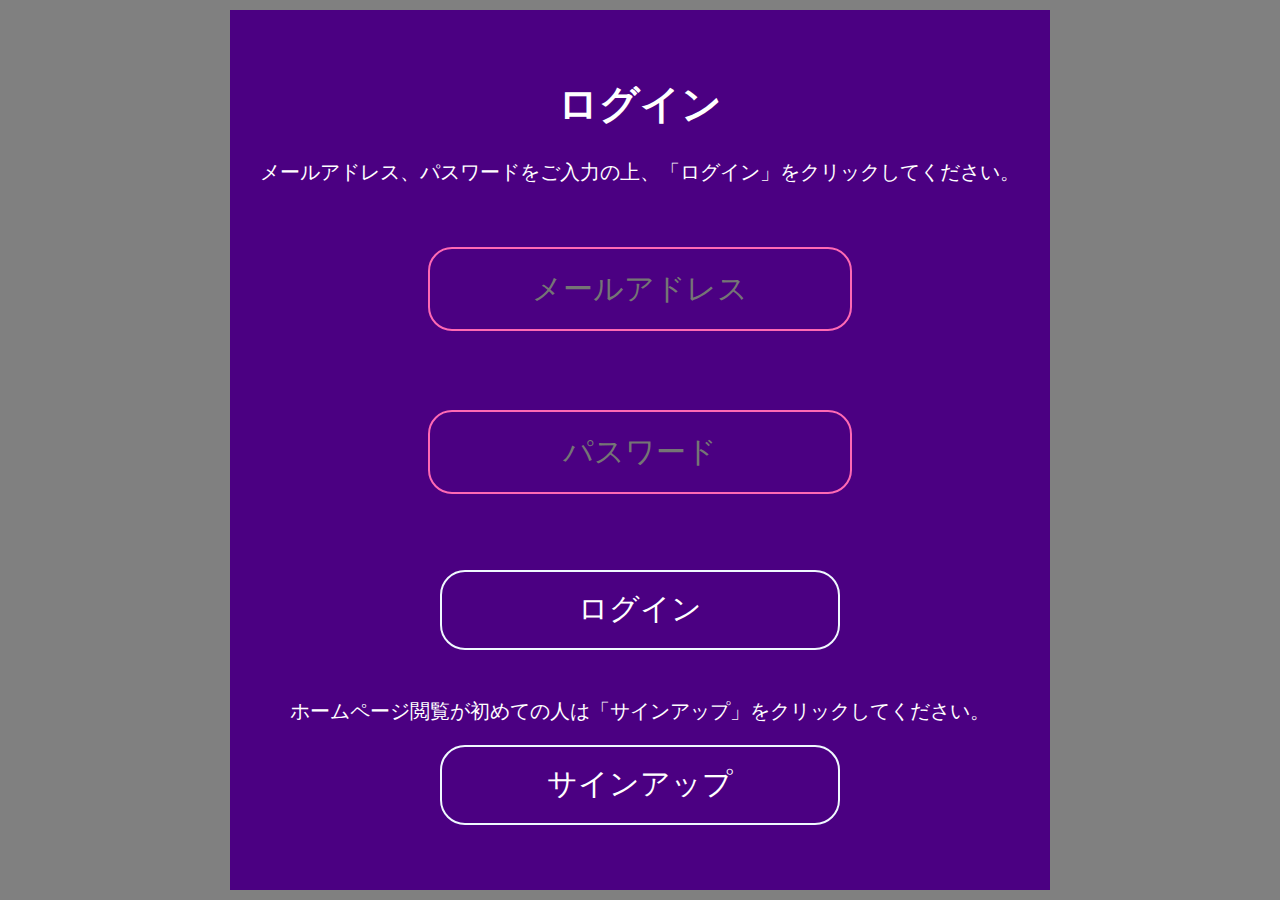
<file: index.html>
<!DOCTYPE html>
<html>

<head>
  <meta charset="UTF-8">
  </meta>
  <title>CognitoAuthenticateUser</title>
  <script src="js/aws-sdk.min.js"></script>
  <script src="js/aws-cognito-sdk.min.js"></script>
  <script src="js/amazon-cognito-identity.min.js"></script>
  <script src="js/main.js"></script>
  <link rel="stylesheet" href="login.css">
</head>

<body>
    <form name="login_form">
        <div class="login_form_top">
            <h1>ログイン</h1>
            <p>メールアドレス、パスワードをご入力の上、「ログイン」をクリックしてください。</p>
        </div>
        <div class="login_form_btm">
            <span style="display: inline-block; width: 100px;">　</span>
            <input type="text" id="email" placeholder="メールアドレス">
            <br />
            <span style="display: inline-block; width: 100px;">　</span>
            <input type="password" id="password" placeholder="パスワード">
            <br /><br />
            <input type="button" value="ログイン" onclick="LoginUser();">
        </div>
            <p><nobr>ホームページ閲覧が初めての人は「サインアップ」をクリックしてください。</nobr></p>
            <input type="button" value="サインアップ" onclick="location.href='signup.html'">
    </form>
</body>

</html>
</file>
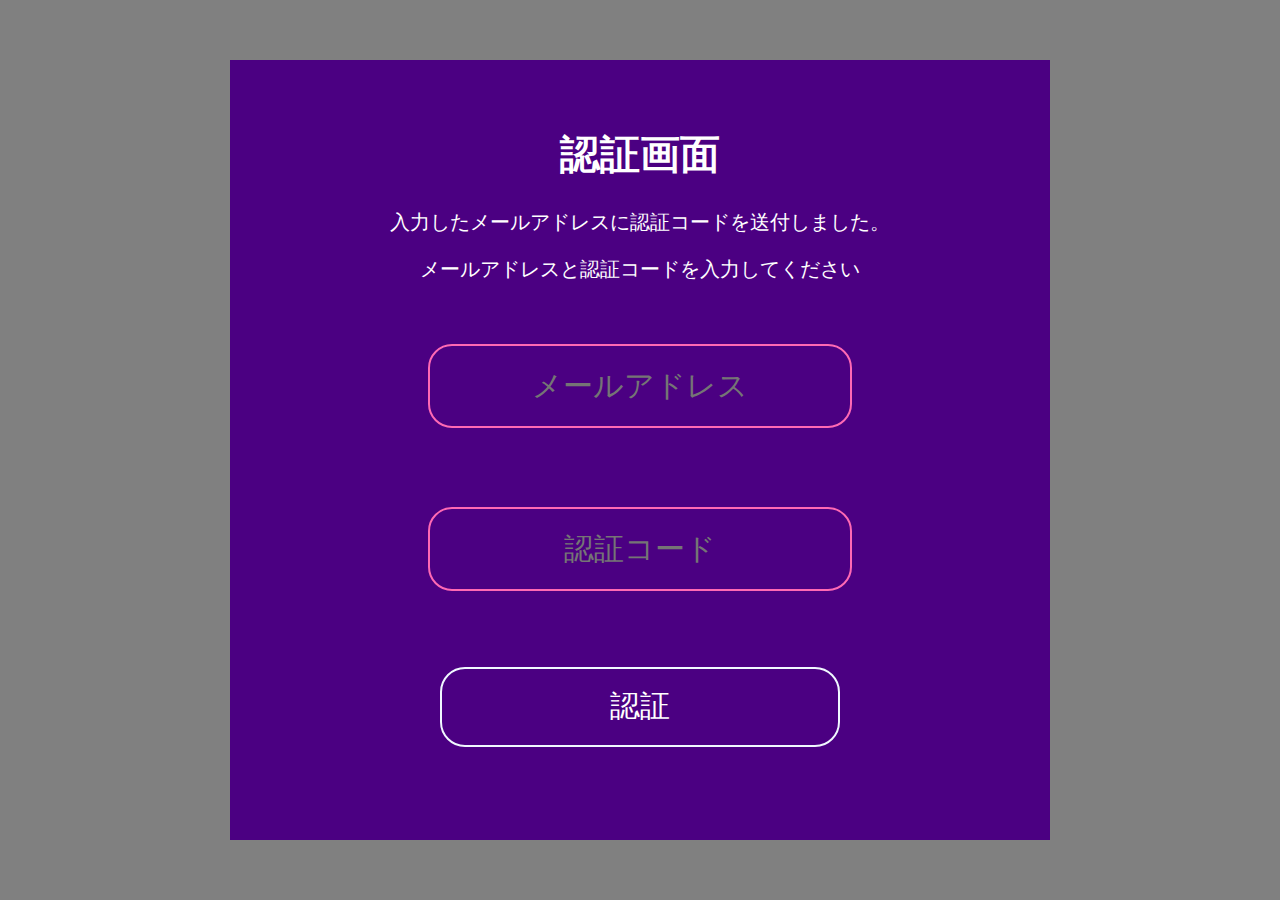
<file: confirm.html>
<!DOCTYPE html>
<html>

<head>
  <meta charset="UTF-8">
  </meta>
  <title>CognitoConfirmRegistration</title>
  <script src="js/aws-cognito-sdk.min.js"></script>
  <script src="js/amazon-cognito-identity.min.js"></script>
  <script src="js/main.js"></script>
  <link rel="stylesheet" href="confirm.css">
</head>

<body> <form name="login_form">
  <div class="login_form_top">
      <h1>認証画面</h1>
      <p>入力したメールアドレスに認証コードを送付しました。</p>
      <p>メールアドレスと認証コードを入力してください</p>
  </div>
  <div class="login_form_btm">
      <span style="display: inline-block; width: 100px;">　</span>
      <input type="text" id="email" placeholder="メールアドレス">
      <br />
      <span style="display: inline-block; width: 100px;">　</span>
      <input type="text" id="ConfirmCode" placeholder="認証コード">
      <br /><br />
      <input type="button" value="認証" onclick="ConfirmRegistration();">
  </div>
</form>
</body>

</html>
</file>
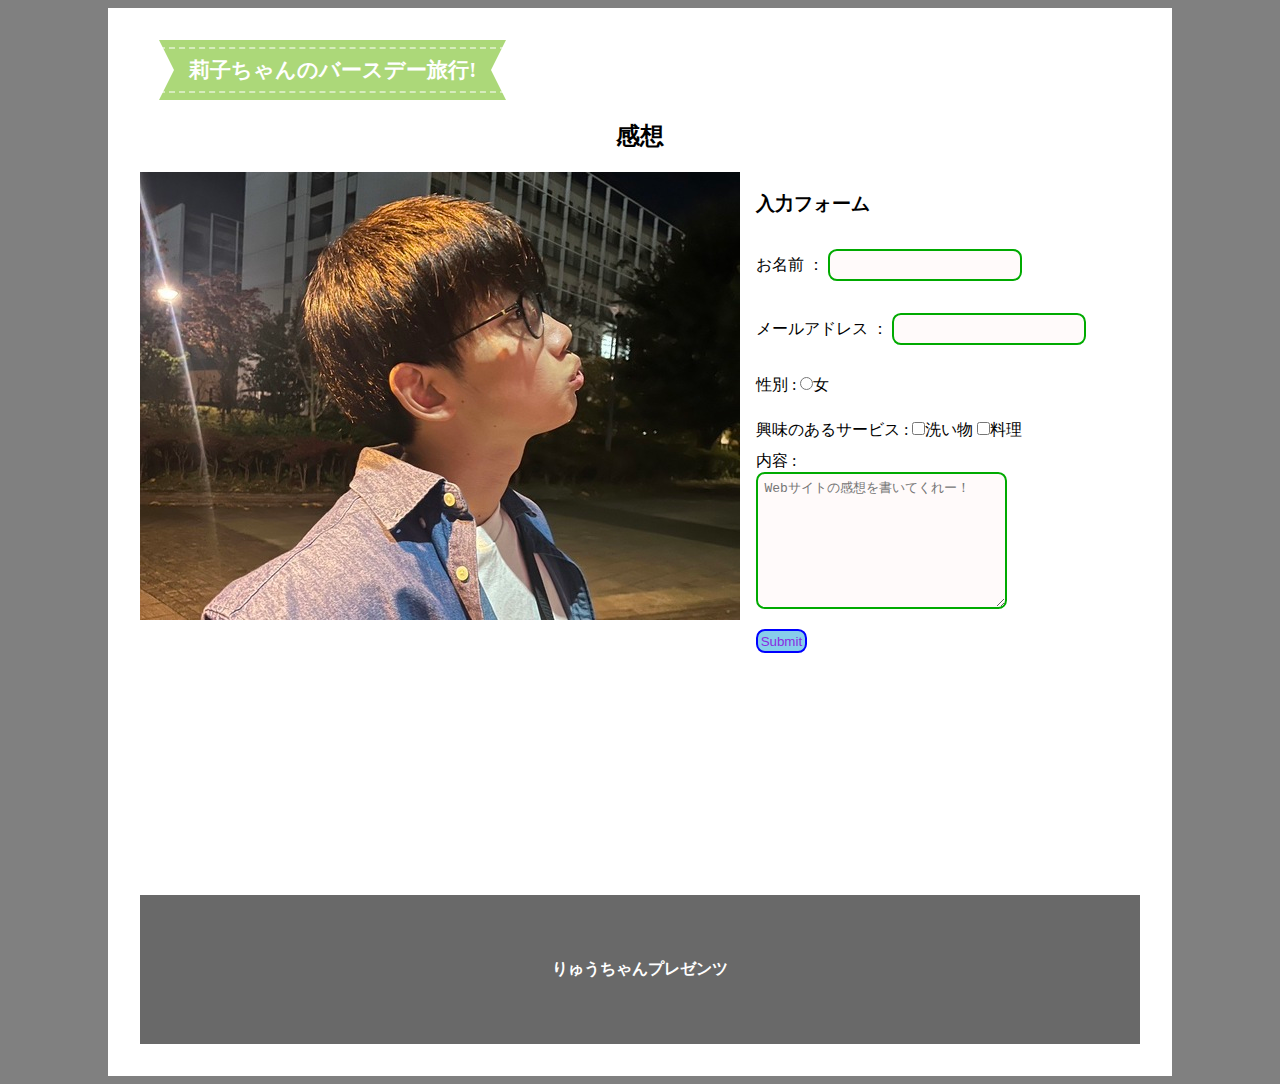
<file: form.html>
<!DOCTYPE html>
<html>
    <head>
        <meta charset="utf-8">
        <title>莉子ちゃんのバースデー旅行</title>
        <meta name="description" content="莉子ちゃんの誕生日を誰よりも素晴らしい日にするためのWebサイトです。"> 
        <link rel="stylesheet" href="form.css">
        <link rel="stylesheet" type="text/css" href="http://coco-factory.jp/ugokuweb/wp-content/themes/ugokuweb/data/move02/4-12/css/reset.css">
        <meta name="viewport" content="width=device-width,initial-scale=1">
    </head>

    <body>
        <div class="container">
        <header>
            <div class="ribbon3" id="master">
                <h3>莉子ちゃんのバースデー旅行!</h3>
                </div>
            <div class="top">
                <h2>感想</h2>
            </div>
        </header>
        
        <main class="inquiry">
        <div class="ryuji">
        <img src="hakone/ryuchan.png">
        </div>
        <section>
        <h3>入力フォーム</h3>
        <form name="contact" method="POST" data-netlify="true">
            <div>
                <label for="name">お名前 ： </label>
                <input name="名前" class="textname" type="text" required />
            </div>
            <div>
                <nobr><label for="email">メールアドレス ： </label>
                <input name="email" class="textname" type="email" required /></nobr>
            </div>
            性別 : <input type="radio" name="性別" value="女">女<br>
            <nobr>興味のあるサービス : <input type="checkbox" name="興味のあるサービス" value="洗い物">洗い物 <input type="checkbox" name="興味のあるサービス" value="料理">料理</nobr> <br>
            <div>
            内容 : <br><textarea class="textlines" placeholder="Webサイトの感想を書いてくれー！" name="感想"></textarea><br>
            </div>
            <input type="submit" class="submit">
        </form>
        <!--
        <div class="container">
            <h1>お問い合わせ</h1>
            <form name="contact" method="POST" data-netlify="true">
              <div>
                <label for="name">お名前（必須）</label>
                <input name="name" type="text" required />
              </div>
              <div>
                <label for="email">メールアドレス（必須）</label>
                <input name="email" type="email" required />
              </div>
              <div>
                <label for="content">お問い合わせ内容</label>
                <textarea
                  name="content"
                  rows="10"
                  required
                ></textarea>
              </div>
              <button type="submit">送信する</button>
            </form>
          </div>-->
        </section>
        </main>
        <div class="navi">
            <nav>
              <!--スクロールしてふわっ-->
             <ul class="flex delayScroll">
                 <li class="box"><a href="home.html">ホーム</a></li>
                 <li class="box"><a href="company.html">箱根観光地</a></li>
                 <li class="box"><a href="form.html">感想</a></li>
                 <li class="box"><a href="index.html">ログアウト</a></li>
             </ul>    
             </nav>
            </div>
          <footer>
            <p><strong>りゅうちゃんプレゼンツ</strong></p>
          </footer>
        </div>
        <script src="https://code.jquery.com/jquery-3.4.1.min.js" integrity="sha256-CSXorXvZcTkaix6Yvo6HppcZGetbYMGWSFlBw8HfCJo=" crossorigin="anonymous"></script>
        <script src="huwa.js"></script>
    </body>

</html>
</file>
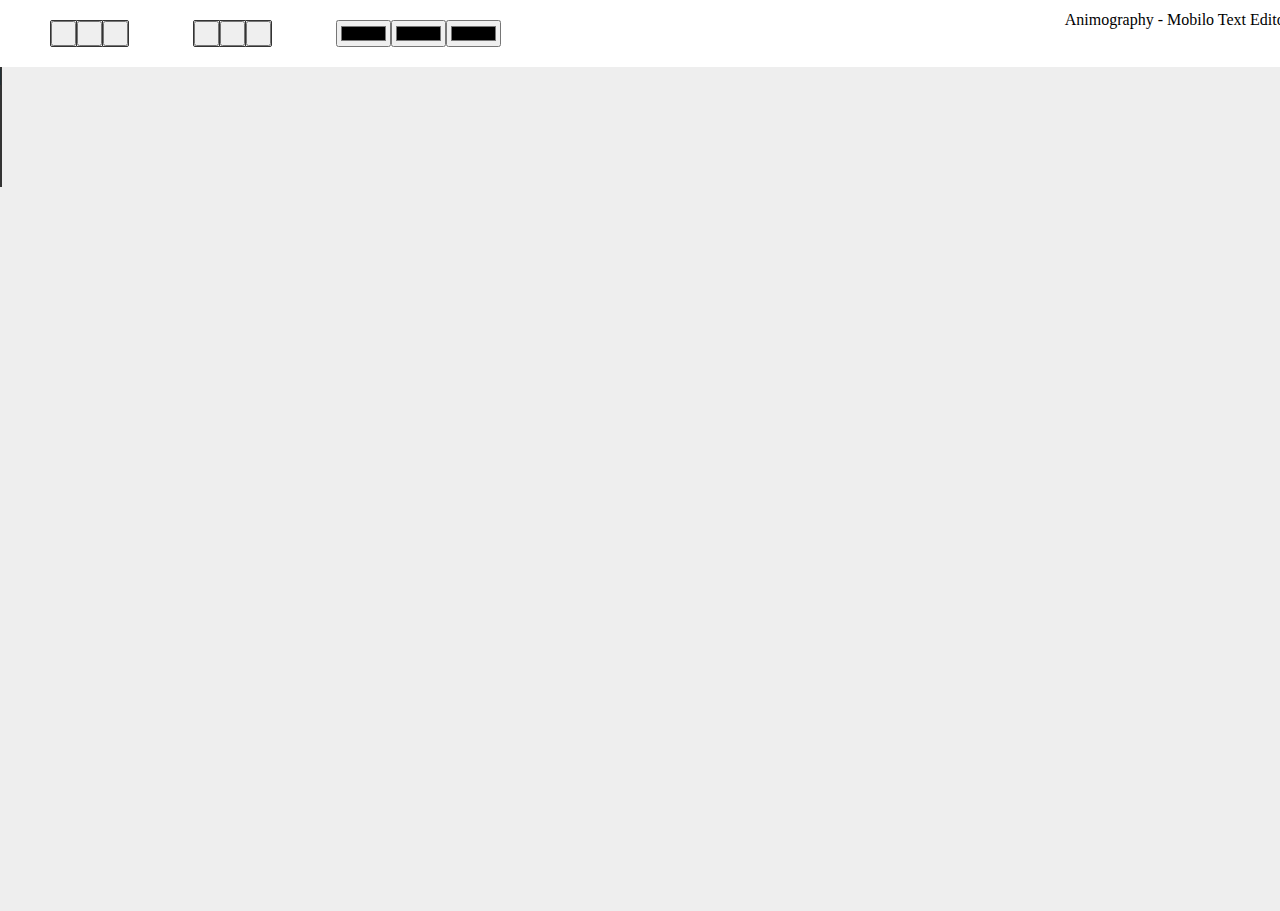
<file: java.html>
<!DOCTYPE html>
<html>
    <head>
        <meta charset="utf-8">
        <title>莉子ちゃんのバースデー旅行</title>
        <link rel="stylesheet" href="java.css">
    </head>
<body>
<div class="toolbar" id="toolbar">
        <div class="title">Animography - Mobilo Text Editor</div>
    <ul class="characters justification">
        <li class="characters__item characters__item--first left"><button class="characters__item__button"></button></li><!--
        --><li class="characters__item characters__item--middle center"><button class="characters__item__button"></button></li><!--
        --><li class="characters__item characters__item--last right"><button class="characters__item__button"></button></li>
    </ul>
    <ul class="characters sizing">
        <li class="characters__item characters__item--first size1"><button class="characters__item__button"></button></li><!--
        --><li class="characters__item characters__item--middle size2"><button class="characters__item__button"></button></li><!--
        --><li class="characters__item characters__item--last size3"><button class="characters__item__button"></button></li>
    </ul>
    <ul class="characters">
        <li class="characters__item characters__item--color " >
            <input class="characters__item__colorInput color1" type="color" id="color1"/>
        </li><!--
        --><li class="characters__item characters__item--color">
            <input class="characters__item__colorInput color2" type="color" id="color2"/>
        </li><!--
        --><li class="characters__item characters__item--color">
            <input class="characters__item__colorInput color3" type="color" id="color3"/>
        </li>
    </ul>
</div>
<div class="textBox">
        <div id="charsContainer"></div>
        <div class="bm caret" id="caret">|</div>
        <input type="text" class="textHelper">
</div>
<script src="java.js"></script>
</body>
</html>
</file>
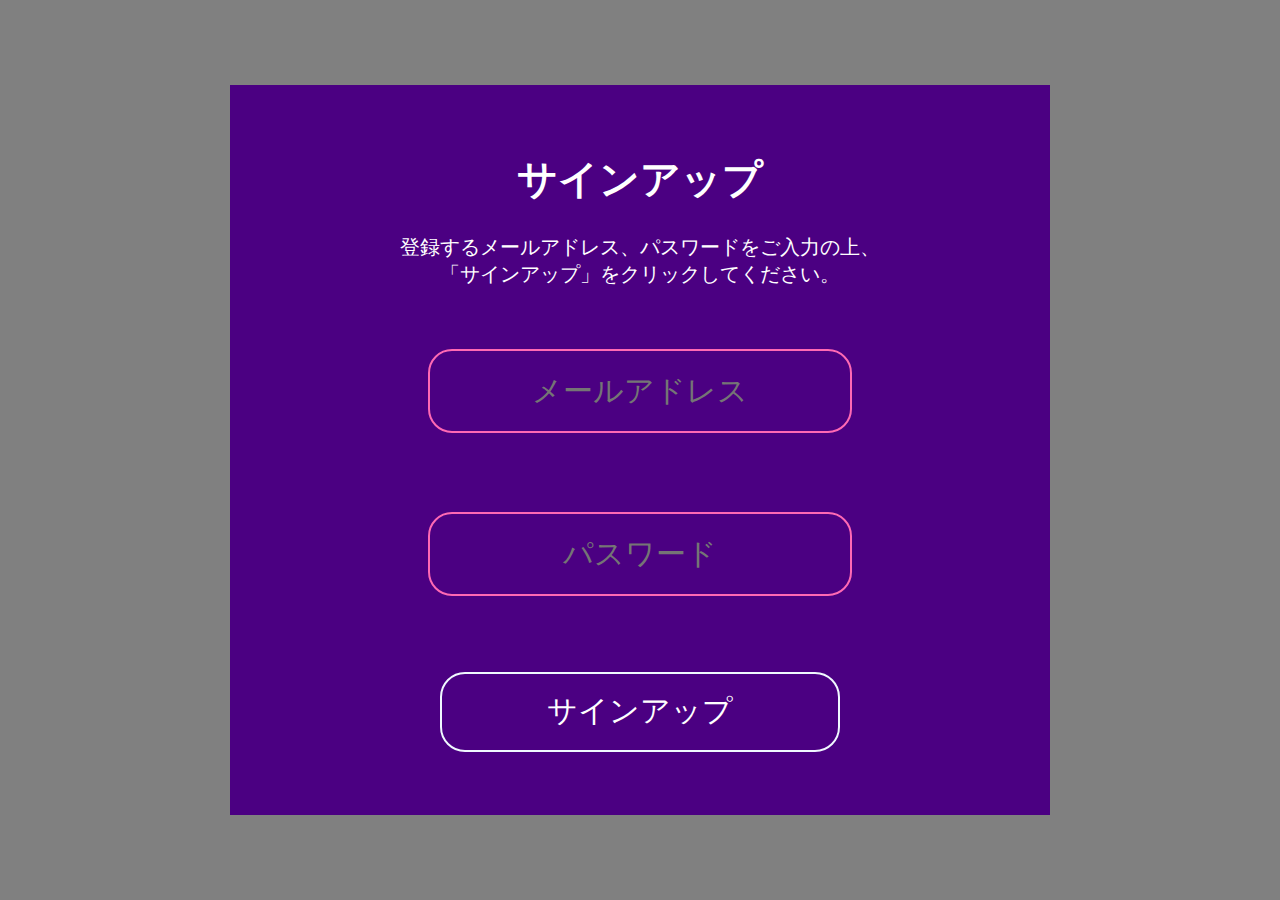
<file: signup.html>
<!DOCTYPE html>
<html>

<head>
  <meta charset="UTF-8">
  </meta>
  <title>CognitoSignUp</title>
  <script src="js/aws-cognito-sdk.min.js"></script>
  <script src="js/amazon-cognito-identity.min.js"></script>
  <script src="js/main.js"></script>
  <link rel="stylesheet" href="signup.css">
</head>

<body>
    <form name="login_form">
        <div class="login_form_top">
            <h1>サインアップ</h1>
            <p>登録するメールアドレス、パスワードをご入力の上、<br>「サインアップ」をクリックしてください。</p>
        </div>
        <div class="login_form_btm">
            <span style="display: inline-block; width: 100px;">　</span>
            <input type="text" id="email" placeholder="メールアドレス">
            <br />
            <span style="display: inline-block; width: 100px;">　</span>
            <input type="password" id="password" placeholder="パスワード">
            <br /><br />
            <input type="button" value="サインアップ" onclick="SignUp();">
        </div>
    </form>
</body>

</html>
</file>
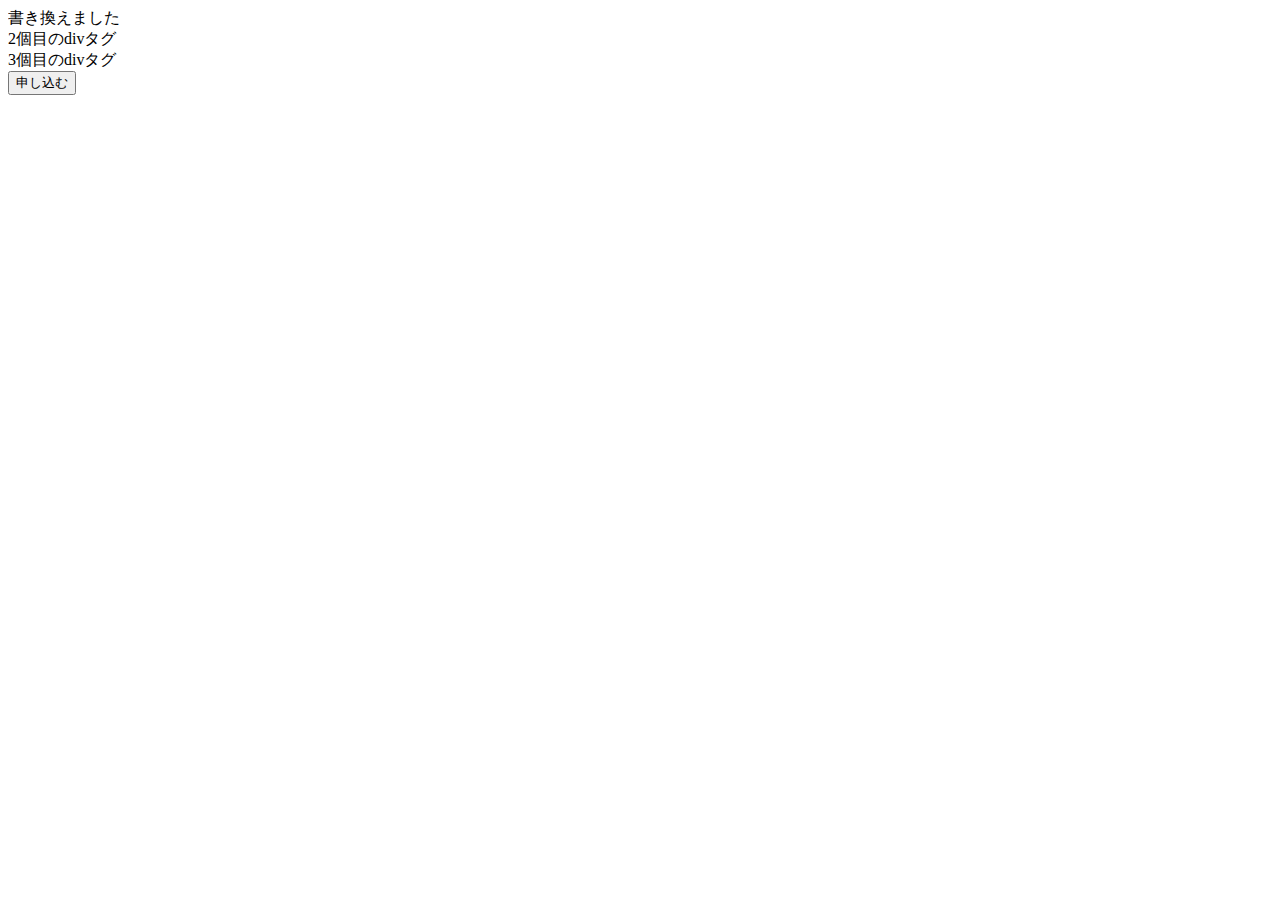
<file: test.html>
<!DOCTYPE html>
<html>
  <head>
    <meta charset="utf-8">
    <title>JavaScript超入門</title>
  </head>

  <body>
    <div id="first">1個目のdivタグ</div>
    <div id="second">2個目のdivタグ</div>
    <div id="third">3個目のdivタグ</div>
    <button id="btn">申し込む</button>

    <script src="test.js"></script>
  </body>
</html>
</file>
<file: login.css>
body {
  background-color: #808080;
}

form {
  width: 800px;
  height: 800px;
  padding: 40px 10px;
  position: absolute;
  top: 50%;
  left: 50%;
  transform: translate(-50%,-50%);
  background-color: indigo;
  text-align: center;
}

form h1,form p {
  color: white;
}

form h1 {
  font-size: 40px;
}

form p {
  font-size: 20px;
}

form input[type = "text"],form input[type = "password"] {
  border: 0;
  background: none;
  display: block;
  margin: 20px auto;
  border: 2px solid #ff69b4;
  padding: 15px 10px;
  width: 400px;
  height: 50px;
  outline: none;
  border-radius: 24px;
  transition: 0.25s;
  text-align: center;
  font-size: 30px;
}

form input[type = "text"]:focus,form input[type = "password"]:focus {
  width: 450px;
  background-color: #f0f8ff;
}

form input[type = "button"]{
  border: 0;
  background: none;
  display: block;
  margin: 20px auto;
  margin-bottom: 3rem;
  border: 2px solid #f0f8ff;
  padding: 15px 10px;
  width: 400px;
  height: 80px;
  outline: none;
  color: white;
  border-radius: 25px;
  transition: 0.25s;
  text-align: center;
  cursor: pointer;
  font-size: 30px;
}

form input[type = "button"]:hover {
  background-color: #ff69b4;
  border: 2px solid #ff69b4;
}

a {
  color: yellow;
}
</file>
<file: confirm.css>
body {
  background-color: #808080;
}

form {
  width: 800px;
  height: 700px;
  padding: 40px 10px;
  position: absolute;
  top: 50%;
  left: 50%;
  transform: translate(-50%,-50%);
  background-color: indigo;
  text-align: center;
}

form h1,form p {
  color: white;
}

form h1 {
  font-size: 40px;
}

form p {
  font-size: 20px;
}

form input[type = "text"],form input[type = "password"] {
  border: 0;
  background: none;
  display: block;
  margin: 20px auto;
  border: 2px solid #ff69b4;
  padding: 15px 10px;
  width: 400px;
  height: 50px;
  outline: none;
  border-radius: 24px;
  transition: 0.25s;
  text-align: center;
  font-size: 30px;
}

form input[type = "text"]:focus,form input[type = "password"]:focus {
  width: 450px;
  background-color: #f0f8ff;
}

form input[type = "button"]{
  border: 0;
  background: none;
  display: block;
  margin: 20px auto;
  margin-bottom: 3rem;
  border: 2px solid #f0f8ff;
  padding: 15px 10px;
  width: 400px;
  height: 80px;
  outline: none;
  color: white;
  border-radius: 25px;
  transition: 0.25s;
  text-align: center;
  cursor: pointer;
  font-size: 30px;
}

form input[type = "button"]:hover {
  background-color: #ff69b4;
  border: 2px solid #ff69b4;
}

a {
  color: yellow;
}
</file>
<file: form.css>
.ribbon3 {
  display: inline-block;
  position: relative;
  height: 60px;
  line-height: 60px;
  text-align: center;
  padding: 7px 0;
  font-size: 18px;
  background: #acd879;
  color: #FFF;
  box-sizing: border-box;
  margin-left: 1.2rem;
}

.ribbon3 h3 {
  margin: 0;
  padding: 0 30px;
  border-top: dashed 2px rgba(255, 255, 255, 0.5);
  border-bottom: dashed 2px rgba(255, 255, 255, 0.5);
  line-height: 42px;
}

.ribbon3:before, .ribbon3:after {
  position: absolute;
  content: '';
  width: 0px;
  height: 0px;
  z-index: 1;
}

.ribbon3:before {
  /*左の山形*/
  top: 0;
  left: 0;
  border-width: 30px 0px 30px 15px;
  border-color: transparent transparent transparent #fff;
  border-style: solid;
}

.ribbon3:after {
  /*右の山形*/
  top: 0;
  right: 0;
  border-width: 30px 15px 30px 0px;
  border-color: transparent #fff transparent transparent;
  border-style: solid;
}

body {
  background: gray;
}

#gray{
  background: gray;
}

h1{
text-align: center;
font-size: 60px;
}

.container{
    background: white;
    max-width: 1000px;
    margin: 0 auto;
    padding: 2rem;
  } 

.navi{
      margin: 0 auto;
      padding: 1rem;
  }

.ryuji{
  margin-bottom: 1rem;
}

img{
    max-width: 100%;
    height: auto;
  }

.top{
  text-align: center;
  margin-top: 1rem;
  margin-bottom: 1rem;
}

footer {
  background: dimgray;
  color: white;
  padding: 3rem;
  text-align: center;
}

ul {
    display: flex;
    padding: 0;
  }

li {
    list-style: none;
    margin-right: 1rem;
}

.row{
    display: flex;
  }

main {
    flex: 3;
    margin-right: 2rem;
  }
  
aside {
    flex: 1;
    margin-top: 3rem;
  }

.box {
  white-space: nowrap;
}

a.btn--orange {
  color: #fff;
  background-color: #eb6100;
  border-bottom: 5px solid #b84c00;
}
a.btn--orange:hover {
  margin-top: 3px;
  color: #fff;
  background: #f56500;
  border-bottom: 2px solid #b84c00;
}
a.btn--shadow {
  -webkit-box-shadow: 0 3px 5px rgba(0, 0, 0, .3);
  box-shadow: 0 3px 5px rgba(0, 0, 0, .3);
}

.inquiry {
  display: flex;
}
.inquiry section {
  margin-left: 1rem;
}

input {
  margin: 1rem 0;
}


/* 格言ガチャ */
#gacha-display{
  margin-top: 1rem;
  min-height: 3rem;
}

#gacha-button{
  margin-bottom: 3rem;
}

@media (max-width:767px) {
    .row{
        flex-direction: column;
    }
}

@media (max-width:767px) {
    .row, .inquiry {
      flex-direction: column;
    }
    h3{
      padding: 0 auto;
      font-size: 18px;
      text-wrap: nowrap;
    }
  }

.textlines{
  border: 2px solid #0a0;  /* 枠線 */
  border-radius: 0.67em;   /* 角丸 */
  padding: 0.5em;          /* 内側の余白量 */
  background-color: snow;  /* 背景色 */
  width: 18em;             /* 横幅 */
  height: 120px;           /* 高さ */
  font-size: 1em;          /* 文字サイズ */
  line-height: 1.2;        /* 行の高さ */
}

.textname{
  border: 2px solid #0a0;  /* 枠線 */
  border-radius: 0.67em;   /* 角丸 */
  padding: 0.5em;          /* 内側の余白量 */
  background-color: snow;  /* 背景色 */
}

.submit{
  border: 2px solid blue;  /* 枠線 */
  border-radius: 0.67em;   /* 角丸 */
  padding: 0.2em;          /* 内側の余白量 */
  background-color: skyblue;  /* 背景色 */
  color: blueviolet;
  
}

  .flex{
    display:flex;
    flex-wrap: wrap;
  }
  
  .box{
    width: 220px;
    border-radius: 0.67em;   /* 角丸 */
    padding: 20px;
      margin: 0 20px 20px 20px;
    background: yellowgreen;
    color: #fff;
    box-sizing:border-box;
      list-style: none;
  }
  
  /*==================================================
  スタート時は要素自体を透過0にするためのopacity:0;を指定する
  ===================================*/
  
  .box{
    opacity: 0;
  }
  
  /*==================================================
  ふわっ
  ===================================*/
  
  .fadeUp {
  animation-name:fadeUpAnime;
  animation-duration:0.5s;
  animation-fill-mode:forwards;
  opacity: 0;
  }
  
  @keyframes fadeUpAnime{
    from {
      opacity: 0;
    transform: translateY(100px);
    }
  
    to {
      opacity: 1;
    transform: translateY(0);
    }
  }

h3{
  margin-bottom: 1rem;
}
</file>
<file: java.css>
body {
  background-color: #eee;
}

html,
body {
  margin: 0px;
  height: 100%;
  overflow: hidden;
}

.toolbar {
  width: 100%;
  background: #fff;
  padding: 4px 10px;
}

.characters {
  display: inline-block;
  margin-right: 20px;
  vertical-align: top;
}

.characters__item {
  border: 1px solid #333333;
  border-radius: 0;
  display: inline-block;
  width: 25px;
  height: 25px;
  text-align: center;
  background-color: #eee;
}

.characters__item--selected {
  background: #fff;
}

.characters__item--first {
  border-bottom-left-radius: 2px;
  border-top-left-radius: 2px;
}

.characters__item--last {
  border-bottom-right-radius: 2px;
  border-top-right-radius: 2px;
}

.characters__item--middle {
  border-left-width: 0;
  border-right-width: 0;
}

.characters__item--color {
  border: 0;
  width: 55px;
}

.characters__item__button {
  width: 100%;
  height: 100%;
  cursor: pointer;
}

.characters__item__colorInput {
  width: 100%;
  cursor: pointer;
}

.bm {
  background-color: transparent;
  width: 100px;
  height: 120px;
  display: inline-block;
  /*float: left;*/
  overflow: hidden;
  transform: translate3d(0, 0, 0);
  vertical-align: top;
  position: absolute;
  left: 0;
  top: 0;
}

.bm.char {
  pointer-events: none;
}

.bm .hoverer {
  width: 100%;
  height: 100%;
  background-color: rgba(0, 0, 0, 0);
  position: absolute;
  top: 0;
  left: 0;
}

.bm .loader {
  width: 50%;
  height: 50%;
  background-color: rgba(0, 0, 0, 0);
  position: absolute;
  top: 0;
  left: 0;
  bottom: 0;
  right: 0;
  margin: auto;
}

.bm svg g {
  pointer-events: auto;
}

.space {
  position: absolute;
  transform: translate3d(0, 0, 0);
  width: 100px;
  height: 120px;
  background-color: rgba(255, 0, 0, 0);
  pointer-events: none;
}

.line-break {
  height: 120px;
  width: 0px;
}

.textBox {
  position: relative;
  top: 0;
  left: 0;
  overflow-y: auto;
  overflow-x: hidden;
  height: calc(100% - 56px);
  width: 100%;
}

.caret {
  position: absolute;
  top: 0;
  left: 0;
  background-color: #333333;
  width: 4px;
  margin-left: -2px;
  animation: blink-animation 1.5s steps(5, start) infinite;
  -webkit-animation: blink-animation 1.5s steps(5, start) infinite;
}

.textHelper {
  position: absolute;
  top: 0;
  left: -100%;
  /*visibility: hidden;*/
  opacity: 0.01;
}

@keyframes blink-animation {
  to {
    visibility: hidden;
  }
}

@-webkit-keyframes blink-animation {
  to {
    visibility: hidden;
  }
}

.title {
  float: right;
  line-height: 2em;
}
</file>
<file: signup.css>
body {
  background-color: #808080;
}

form {
  width: 800px;
  height: 650px;
  padding: 40px 10px;
  position: absolute;
  top: 50%;
  left: 50%;
  transform: translate(-50%,-50%);
  background-color: indigo;
  text-align: center;
}

form h1,form p {
  color: white;
}

form h1 {
  font-size: 40px;
}

form p {
  font-size: 20px;
}

form input[type = "text"],form input[type = "password"] {
  border: 0;
  background: none;
  display: block;
  margin: 20px auto;
  border: 2px solid #ff69b4;
  padding: 15px 10px;
  width: 400px;
  height: 50px;
  outline: none;
  border-radius: 24px;
  transition: 0.25s;
  text-align: center;
  font-size: 30px;
}

form input[type = "text"]:focus,form input[type = "password"]:focus {
  width: 450px;
  background-color: #f0f8ff;
}

form input[type = "button"]{
  border: 0;
  background: none;
  display: block;
  margin: 20px auto;
  margin-bottom: 3rem;
  border: 2px solid #f0f8ff;
  padding: 15px 10px;
  width: 400px;
  height: 80px;
  outline: none;
  color: white;
  border-radius: 25px;
  transition: 0.25s;
  text-align: center;
  cursor: pointer;
  font-size: 30px;
}

form input[type = "button"]:hover {
  background-color: #ff69b4;
  border: 2px solid #ff69b4;
}

a {
  color: yellow;
}
</file>
